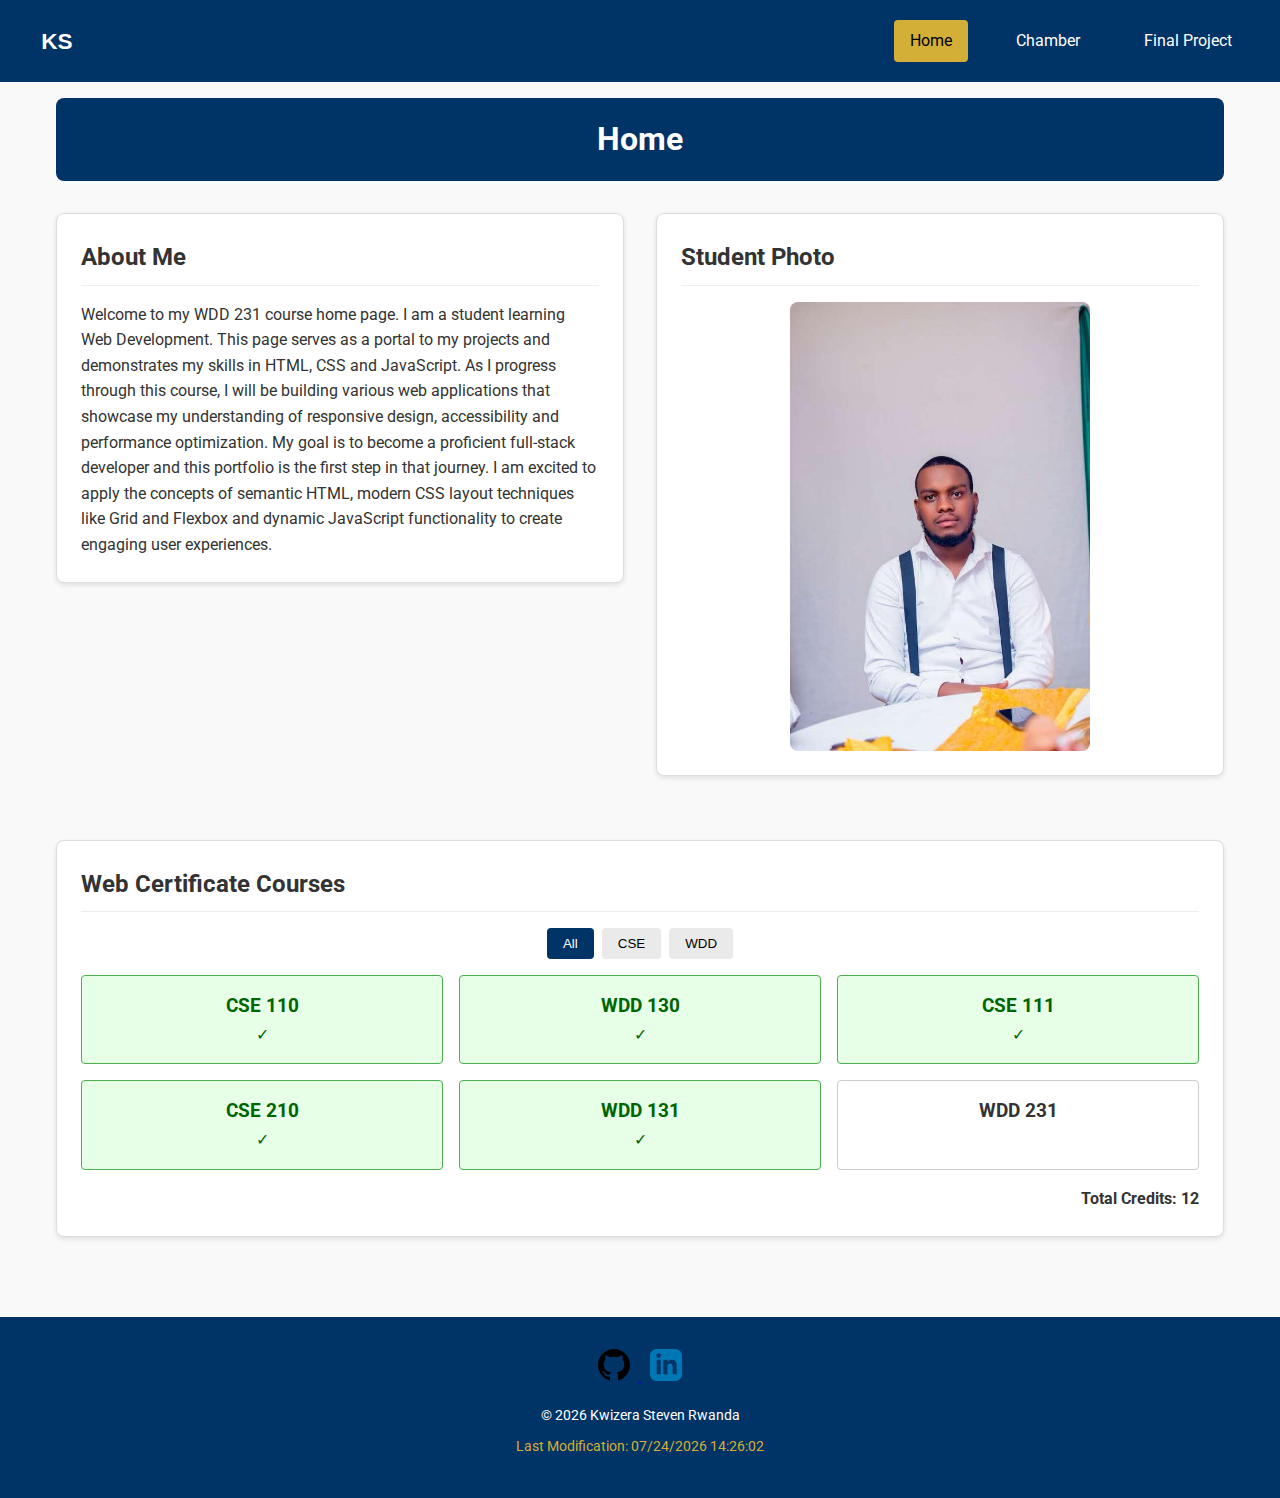
<file: index.html>
<!DOCTYPE html>
<html lang="en">

<head>
    <meta charset="UTF-8">
    <meta name="viewport" content="width=device-width, initial-scale=1.0">
    <meta name="description"
        content="WDD 231 Course Home Page for [Your Name]. Demonstrating proficiency in HTML, CSS, and JavaScript.">
    <meta name="author" content="[Your Name]">
    <title>WDD 231 - Course Home Page</title>

    <!-- Google Fonts -->
    <link rel="preconnect" href="https://fonts.googleapis.com">
    <link rel="preconnect" href="https://fonts.gstatic.com" crossorigin>
    <link href="https://fonts.googleapis.com/css2?family=Roboto:wght@400;700&display=swap" rel="stylesheet">

    <!-- CSS -->
    <link rel="stylesheet" href="styles/small.css">
    <link rel="stylesheet" href="styles/large.css">

    <!-- JavaScript -->
    <script src="scripts/navigation.js" defer></script>
    <script src="scripts/date.js" defer></script>
    <script src="scripts/course.js" defer></script>
</head>

<body>
    <header>
        <a href="index.html" class="logo-container">
            <img src="images/logo.svg" alt="Site Logo" class="logo">
        </a>
        <button id="menu-button" aria-label="Toggle Menu"></button>
        <nav>
            <ul id="nav-list">
                <li><a href="#" class="active">Home</a></li>
                <li><a href="chamber/directory.html">Chamber</a></li>
                <li><a href="#">Final Project</a></li>
            </ul>
        </nav>
    </header>

    <main>
        <h1>Home</h1>
        <div class="hero-grid">
            <section class="card about-me">
                <h2>About Me</h2>
                <div class="about-content">
                    <p>Welcome to my WDD 231 course home page. I am a student learning Web Development. This page serves
                        as a portal to my projects and demonstrates my skills in HTML, CSS and JavaScript. As I
                        progress through this course, I will be building various web applications that showcase my
                        understanding of responsive design, accessibility and performance optimization. My goal is to
                        become a proficient full-stack developer and this portfolio is the first step in that journey.
                        I am excited to apply the concepts of semantic HTML, modern CSS layout techniques like Grid and
                        Flexbox and dynamic JavaScript functionality to create engaging user experiences.</p>
                </div>
            </section>

            <section class="card student-photo">
                <h2>Student Photo</h2>
                <img src="images/wakaso.jpg" alt="Profile Photo" class="profile-img">
            </section>

            <section class="card courses-section">
                <h2>Web Certificate Courses</h2>
                <div class="filters">
                    <button id="all-btn" class="filter-btn active">All</button>
                    <button id="cse-btn" class="filter-btn">CSE</button>
                    <button id="wdd-btn" class="filter-btn">WDD</button>
                </div>
                <div id="course-list" class="course-grid">
                    <!-- Courses will be dynamically injected here -->
                </div>
                <div class="credits-total">
                    Total Credits: <span id="total-credits">0</span>
                </div>
            </section>
        </div>
    </main>

    <footer>
        <div class="social-links">
            <a href="https://github.com/Stevenkwizera06" target="_blank" aria-label="GitHub">
                <img src="images/github.svg" alt="GitHub">
            </a>
            <a href="https://www.linkedin.com/in/kwizera-steven/" target="_blank" aria-label="LinkedIn">
                <img src="images/linkedin.svg" alt="LinkedIn">
            </a>
        </div>
        <p>&copy; <span id="currentyear"></span> Kwizera Steven Rwanda</p>
        <p id="lastModified"></p>
    </footer>
</body>

</html>
</file>
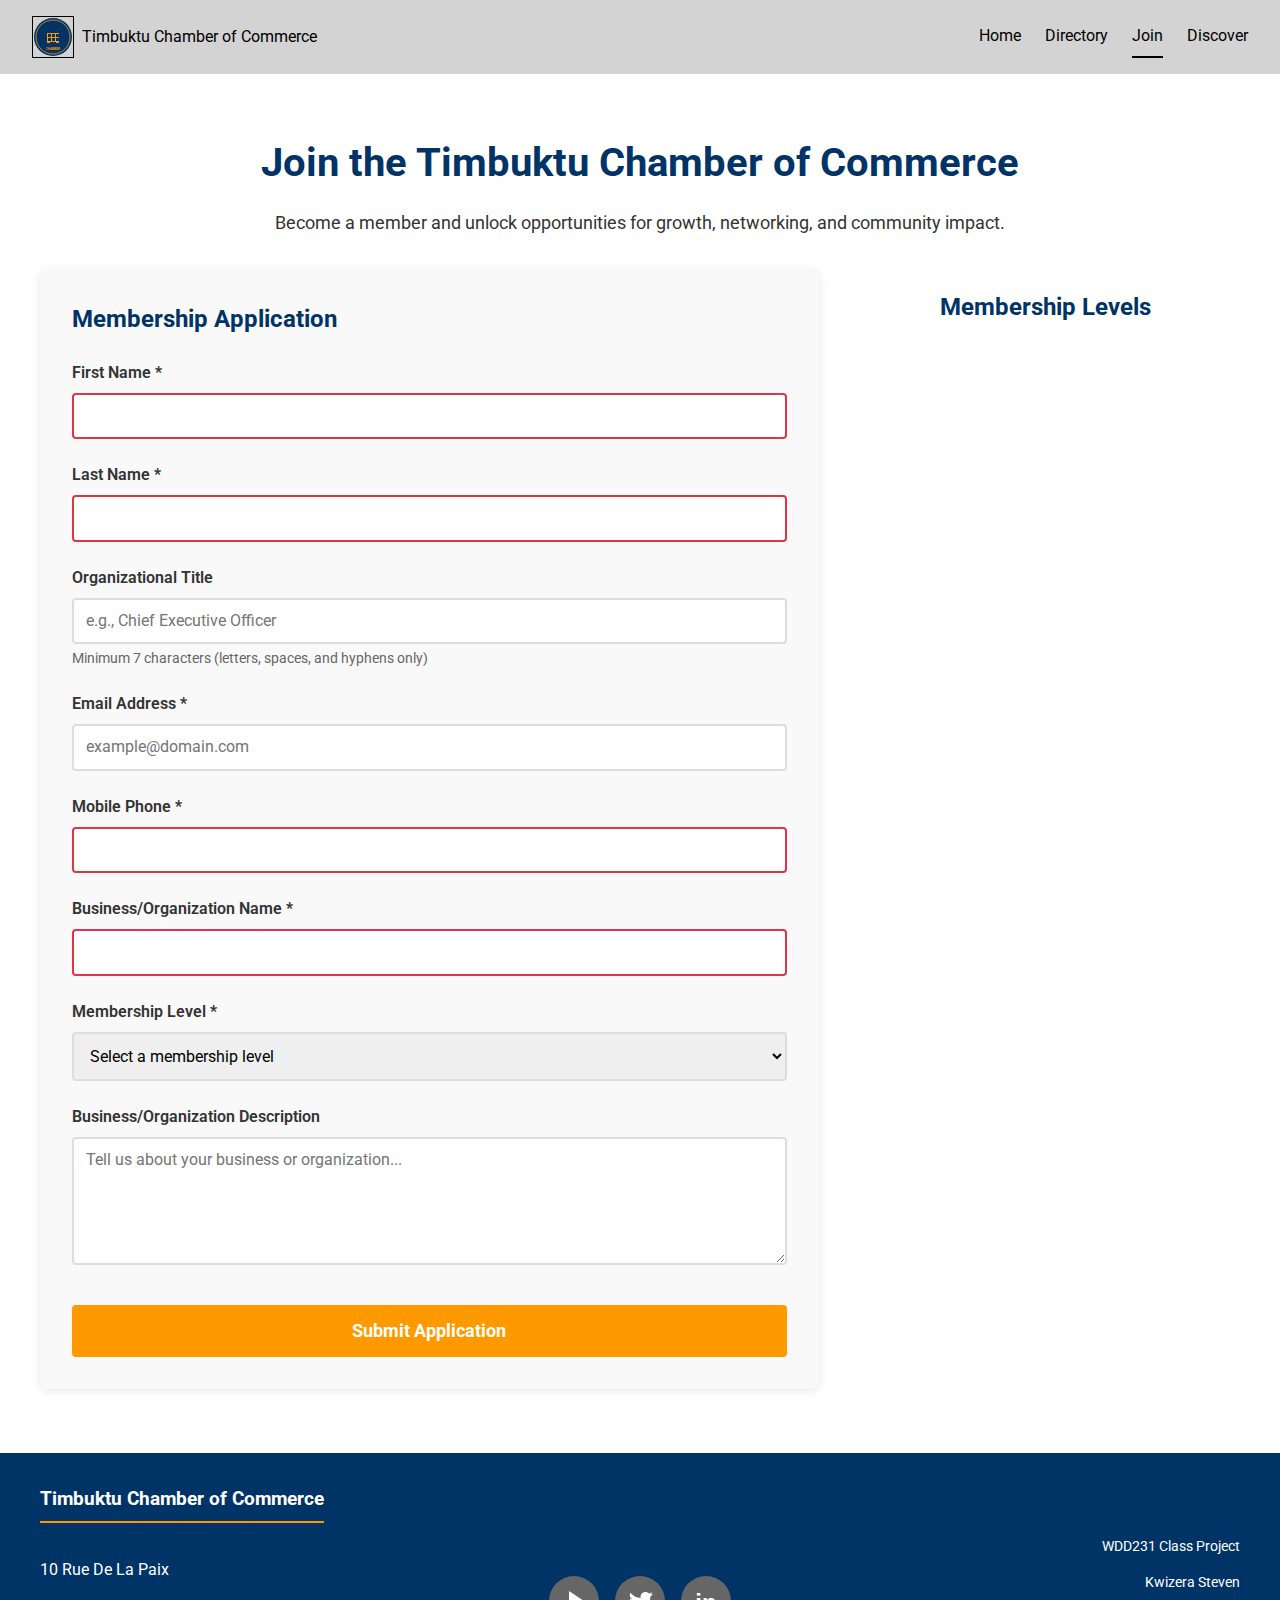
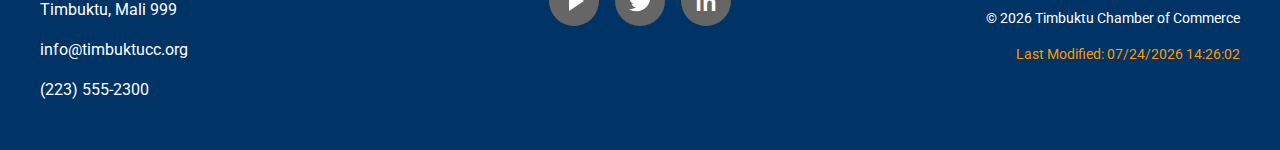
<file: chamber/join.html>
<!DOCTYPE html>
<html lang="en">

<head>
    <meta charset="UTF-8">
    <meta name="viewport" content="width=device-width, initial-scale=1.0">
    <meta name="description" content="Join the Timbuktu Chamber of Commerce - Membership application and benefits.">
    <meta name="author" content="Kwizera Steven">

    <title>Join - Timbuktu Chamber of Commerce</title>

    <!-- Social Media Meta Tags -->
    <meta property="og:title" content="Join Timbuktu Chamber of Commerce">
    <meta property="og:description" content="Apply for membership and grow your business with the Timbuktu Chamber.">
    <meta property="og:image" content="https://Stevenkwizera06.github.io/wdd231/chamber/images/logo.svg">
    <meta property="og:url" content="https://Stevenkwizera06.github.io/wdd231/chamber/join.html">
    <meta property="og:type" content="website">

    <!-- Google Fonts -->
    <link rel="preconnect" href="https://fonts.googleapis.com">
    <link rel="preconnect" href="https://fonts.gstatic.com" crossorigin>
    <link href="https://fonts.googleapis.com/css2?family=Roboto:wght@400;700&display=swap" rel="stylesheet">

    <!-- Favicon -->
    <link rel="icon" href="images/logo.svg" type="image/svg+xml">

    <!-- Styles -->
    <link rel="stylesheet" href="styles/normalize.css">
    <link rel="stylesheet" href="styles/base.css">
    <link rel="stylesheet" href="styles/join.css">

    <!-- Scripts -->
    <script src="scripts/join.js" defer></script>
</head>
 
<body>

    <header>
        <div class="logo">
            <img src="images/logo.svg" alt="Timbuktu Chamber Logo" width="40" height="40">
            <span>Timbuktu Chamber of Commerce</span>
        </div>
        <button id="menu-toggle" aria-label="Toggle navigation">☰</button>
        <nav id="main-nav">
            <ul>
                <li><a href="index.html">Home</a></li>
                <li><a href="directory.html">Directory</a></li>
                <li><a href="join.html" class="active">Join</a></li>
                <li><a href="discover.html">Discover</a></li>
            </ul>
        </nav>
    </header>

    <main class="join-container">
        <h1>Join the Timbuktu Chamber of Commerce</h1>
        <p class="intro-text">Become a member and unlock opportunities for growth, networking, and community impact.</p>

        <div class="join-layout">
            <!-- Membership Application Form -->
            <section class="form-section">
                <h2>Membership Application</h2>
                <form id="membership-form" method="get" action="thankyou.html">

                    <label for="first-name">
                        First Name *
                        <input type="text" id="first-name" name="first-name" title="First Name"
                            autocomplete="given-name" required>
                    </label>

                    <label for="last-name">
                        Last Name *
                        <input type="text" id="last-name" name="last-name" title="Last Name" autocomplete="family-name"
                            required>
                    </label>

                    <label for="org-title">
                        Organizational Title
                        <input type="text" id="org-title" name="org-title" title="Organizational Title"
                            autocomplete="organization-title" pattern="[A-Za-z\s\-]{7,}"
                            placeholder="e.g., Chief Executive Officer">
                        <small>Minimum 7 characters (letters, spaces, and hyphens only)</small>
                    </label>

                    <label for="email">
                        Email Address *
                        <input type="email" id="email" name="email" title="Email Address" autocomplete="email"
                            placeholder="example@domain.com" required>
                    </label>

                    <label for="mobile">
                        Mobile Phone *
                        <input type="tel" id="mobile" name="mobile" title="Mobile Phone Number" autocomplete="tel"
                            required>
                    </label>

                    <label for="organization">
                        Business/Organization Name *
                        <input type="text" id="organization" name="organization" title="Organization Name"
                            autocomplete="organization" required>
                    </label>

                    <label for="membership-level">
                        Membership Level *
                        <select id="membership-level" name="membership-level" title="Membership Level" required>
                            <option value="">Select a membership level</option>
                            <option value="np">NP Membership (Non-Profit - Free)</option>
                            <option value="bronze">Bronze Membership</option>
                            <option value="silver">Silver Membership</option>
                            <option value="gold">Gold Membership</option>
                        </select>
                    </label>

                    <label for="description">
                        Business/Organization Description
                        <textarea id="description" name="description" title="Business Description" rows="5"
                            placeholder="Tell us about your business or organization..."></textarea>
                    </label>

                    <input type="hidden" id="timestamp" name="timestamp">

                    <button type="submit" class="submit-btn">Submit Application</button>
                </form>
            </section>

            <!-- Membership Level Cards -->
            <section class="membership-cards">
                <h2>Membership Levels</h2>

                <div class="card np-card">
                    <h3>NP Membership</h3>
                    <p class="price">Free</p>
                    <p>For non-profit organizations</p>
                    <button class="learn-more-btn" data-modal="np-modal">Learn More</button>
                </div>

                <div class="card bronze-card">
                    <h3>Bronze Membership</h3>
                    <p class="price">$500/year</p>
                    <p>Essential benefits for growing businesses</p>
                    <button class="learn-more-btn" data-modal="bronze-modal">Learn More</button>
                </div>

                <div class="card silver-card">
                    <h3>Silver Membership</h3>
                    <p class="price">$1,000/year</p>
                    <p>Enhanced networking and visibility</p>
                    <button class="learn-more-btn" data-modal="silver-modal">Learn More</button>
                </div>

                <div class="card gold-card">
                    <h3>Gold Membership</h3>
                    <p class="price">$2,500/year</p>
                    <p>Premium benefits and exclusive access</p>
                    <button class="learn-more-btn" data-modal="gold-modal">Learn More</button>
                </div>
            </section>
        </div>
    </main>

    <!-- Modals for Membership Benefits -->
    <dialog id="np-modal" class="membership-modal">
        <button class="close-modal" aria-label="Close modal">×</button>
        <h3>NP Membership Benefits</h3>
        <ul>
            <li>Free membership for non-profit organizations</li>
            <li>Basic directory listing</li>
            <li>Access to monthly newsletters</li>
            <li>Invitation to general networking events</li>
            <li>Community service opportunities</li>
        </ul>
        <button class="modal-close-btn">Close</button>
    </dialog>

    <dialog id="bronze-modal" class="membership-modal">
        <button class="close-modal" aria-label="Close modal">×</button>
        <h3>Bronze Membership Benefits</h3>
        <ul>
            <li>All NP Membership benefits</li>
            <li>Enhanced directory listing with logo</li>
            <li>10% discount on event tickets</li>
            <li>Quarterly business training sessions</li>
            <li>Social media mentions (2 per year)</li>
            <li>Access to member-only resources</li>
        </ul>
        <button class="modal-close-btn">Close</button>
    </dialog>

    <dialog id="silver-modal" class="membership-modal">
        <button class="close-modal" aria-label="Close modal">×</button>
        <h3>Silver Membership Benefits</h3>
        <ul>
            <li>All Bronze Membership benefits</li>
            <li>Premium directory listing with featured placement</li>
            <li>20% discount on event tickets</li>
            <li>Monthly business training sessions</li>
            <li>Social media spotlight (6 per year)</li>
            <li>1 home page spotlight position per quarter</li>
            <li>Exclusive networking luncheons</li>
            <li>Business referral opportunities</li>
        </ul>
        <button class="modal-close-btn">Close</button>
    </dialog>

    <dialog id="gold-modal" class="membership-modal">
        <button class="close-modal" aria-label="Close modal">×</button>
        <h3>Gold Membership Benefits</h3>
        <ul>
            <li>All Silver Membership benefits</li>
            <li>Top-tier directory listing with priority placement</li>
            <li>Free event tickets (up to 10 per year)</li>
            <li>Weekly business training and consulting</li>
            <li>Social media spotlight (12 per year)</li>
            <li>2 home page spotlight positions per month</li>
            <li>VIP networking events and executive roundtables</li>
            <li>Sponsorship opportunities at major events</li>
            <li>Dedicated account manager</li>
            <li>Advertising in chamber publications</li>
        </ul>
        <button class="modal-close-btn">Close</button>
    </dialog>

    <footer>
        <div class="footer-grid">
            <div class="contact-info">
                <h3>Timbuktu Chamber of Commerce</h3>
                <p>10 Rue De La Paix</p>
                <p>Timbuktu, Mali 999</p>
                <p>info@timbuktucc.org</p>
                <p>(223) 555-2300</p>
            </div>

            <div class="social-icons">
                <a href="#" aria-label="YouTube" class="social-icon">
                    <svg xmlns="http://www.w3.org/2000/svg" viewBox="0 0 50 50" width="50" height="50">
                        <circle cx="25" cy="25" r="25" fill="#666" />
                        <polygon points="20,15 20,35 35,25" fill="white" />
                    </svg>
                </a>
                <a href="#" aria-label="Twitter" class="social-icon">
                    <svg xmlns="http://www.w3.org/2000/svg" viewBox="0 0 50 50" width="50" height="50">
                        <circle cx="25" cy="25" r="25" fill="#666" />
                        <path
                            d="M38,18c-1,0.5-2,0.8-3,1c1-0.6,1.8-1.6,2.2-2.7c-1,0.6-2.1,1-3.2,1.2c-0.9-1-2.2-1.6-3.6-1.6c-2.7,0-4.9,2.2-4.9,4.9c0,0.4,0,0.8,0.1,1.1c-4.1-0.2-7.7-2.2-10.1-5.2c-0.4,0.7-0.7,1.6-0.7,2.5c0,1.7,0.9,3.2,2.2,4.1c-0.8,0-1.6-0.2-2.2-0.6v0.1c0,2.4,1.7,4.4,3.9,4.8c-0.4,0.1-0.8,0.2-1.3,0.2c-0.3,0-0.6,0-0.9-0.1c0.6,2,2.4,3.4,4.6,3.4c-1.7,1.3-3.8,2.1-6.1,2.1c-0.4,0-0.8,0-1.2-0.1c2.2,1.4,4.8,2.2,7.5,2.2c9.1,0,14-7.5,14-14c0-0.2,0-0.4,0-0.6C36.4,20.1,37.3,19.1,38,18z"
                            fill="white" />
                    </svg>
                </a>
                <a href="#" aria-label="LinkedIn" class="social-icon">
                    <svg xmlns="http://www.w3.org/2000/svg" viewBox="0 0 50 50" width="50" height="50">
                        <circle cx="25" cy="25" r="25" fill="#666" />
                        <text x="25" y="35" font-family="Arial, sans-serif" font-size="24" font-weight="bold"
                            fill="white" text-anchor="middle">in</text>
                    </svg>
                </a>
            </div>

            <div class="class-info">
                <p>WDD231 Class Project</p>
                <p>Kwizera Steven</p>
                <p>&copy; <span id="currentYear"></span> Timbuktu Chamber of Commerce</p>
                <p id="lastModified"></p>
            </div>
        </div>
    </footer>

</body>

</html>
</file>
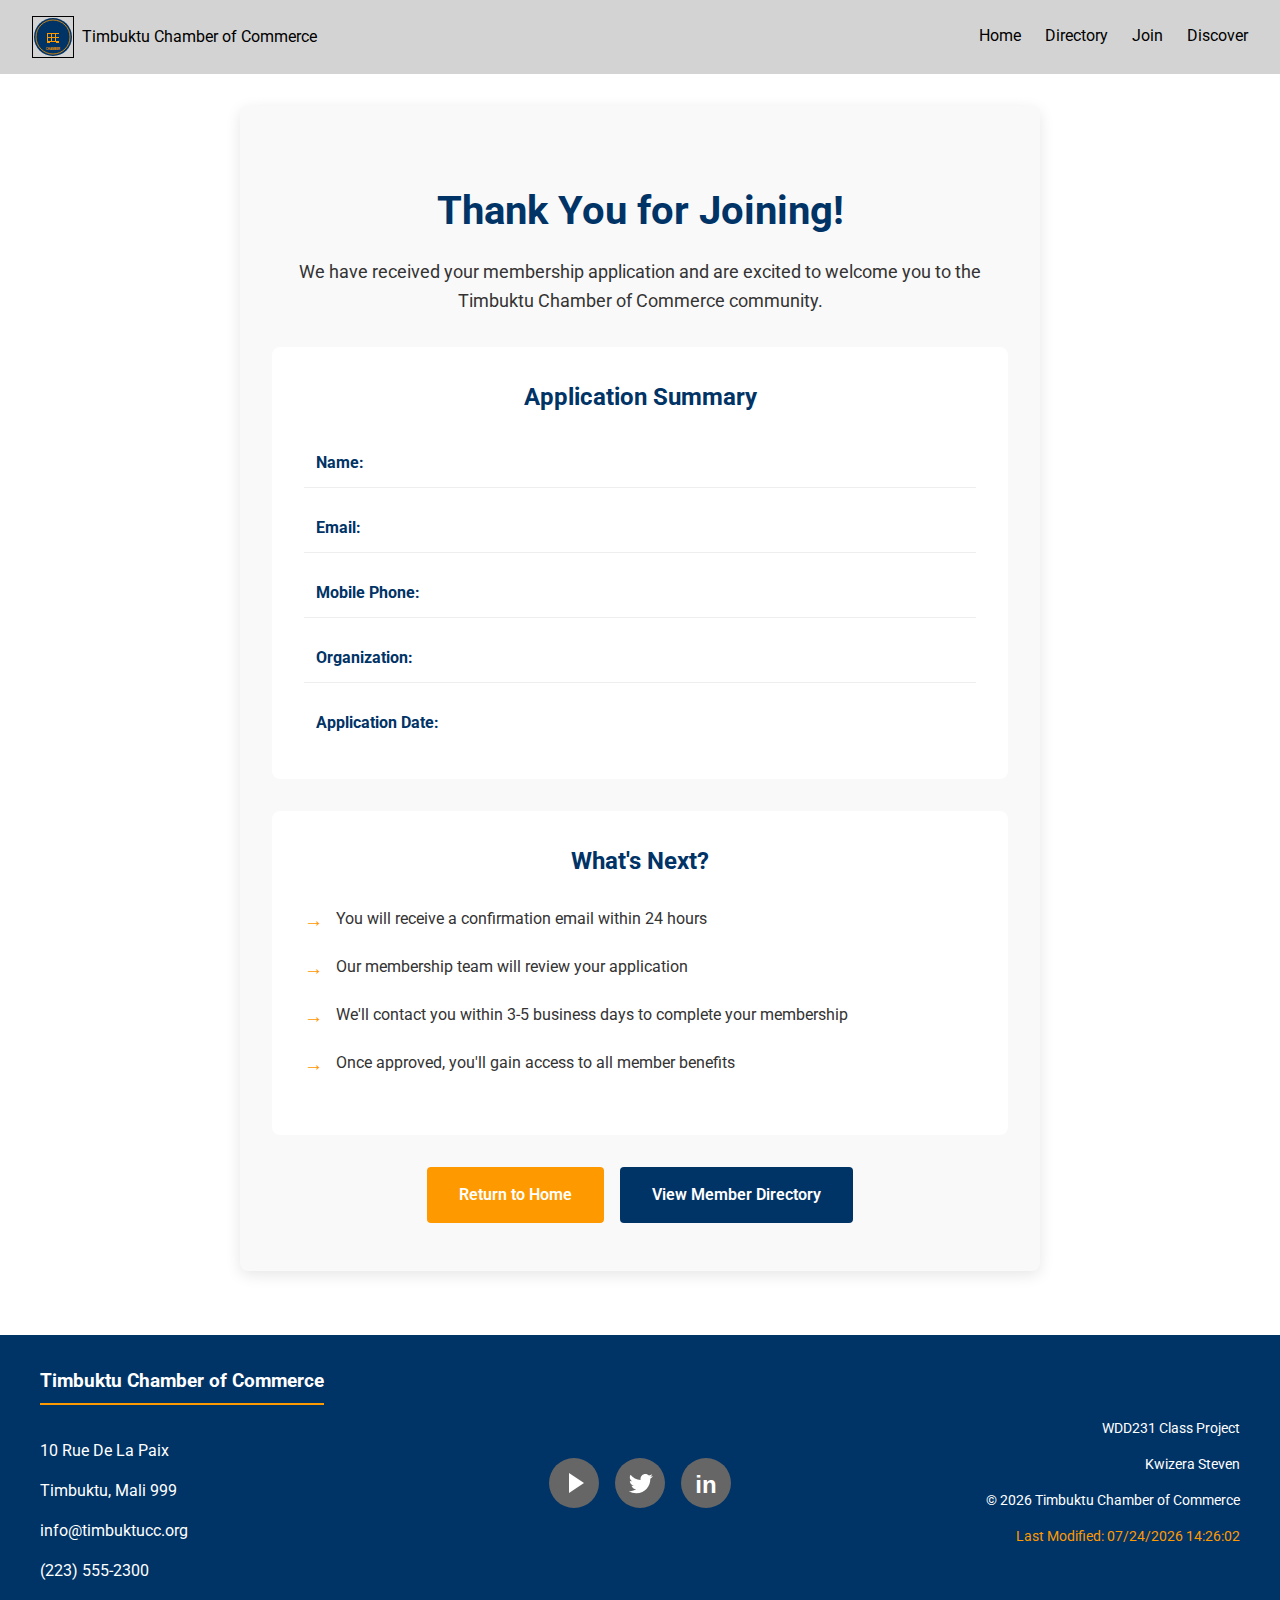
<file: chamber/thankyou.html>
<!DOCTYPE html>
<html lang="en">

<head>
    <meta charset="UTF-8">
    <meta name="viewport" content="width=device-width, initial-scale=1.0">
    <meta name="description" content="Thank you for joining the Timbuktu Chamber of Commerce.">
    <meta name="author" content="Kwizera Steven">

    <title>Thank You - Timbuktu Chamber of Commerce</title>

    <!-- Social Media Meta Tags -->
    <meta property="og:title" content="Thank You - Timbuktu Chamber of Commerce">
    <meta property="og:description" content="Your membership application has been received.">
    <meta property="og:image" content="https://Stevenkwizera06.github.io/wdd231/chamber/images/logo.svg">
    <meta property="og:url" content="https://Stevenkwizera06.github.io/wdd231/chamber/thankyou.html">
    <meta property="og:type" content="website">

    <!-- Google Fonts -->
    <link rel="preconnect" href="https://fonts.googleapis.com">
    <link rel="preconnect" href="https://fonts.gstatic.com" crossorigin>
    <link href="https://fonts.googleapis.com/css2?family=Roboto:wght@400;700&display=swap" rel="stylesheet">

    <!-- Favicon -->
    <link rel="icon" href="images/logo.svg" type="image/svg+xml">

    <!-- Styles -->
    <link rel="stylesheet" href="styles/normalize.css">
    <link rel="stylesheet" href="styles/base.css">
    <link rel="stylesheet" href="styles/join.css">

    <!-- Scripts -->
    <script src="scripts/thankyou.js" defer></script>
</head>

<body>

    <header>
        <div class="logo">
            <img src="images/logo.svg" alt="Timbuktu Chamber Logo" width="40" height="40">
            <span>Timbuktu Chamber of Commerce</span>
        </div>
        <button id="menu-toggle" aria-label="Toggle navigation">☰</button>
        <nav id="main-nav">
            <ul>
                <li><a href="index.html">Home</a></li>
                <li><a href="directory.html">Directory</a></li>
                <li><a href="join.html">Join</a></li>
                <li><a href="discover.html">Discover</a></li>
            </ul>
        </nav>
    </header>

    <main class="thankyou-container">
        <div class="thankyou-card">
            <h1>Thank You for Joining!</h1>
            <p class="success-message">We have received your membership application and are excited to welcome you to
                the Timbuktu Chamber of Commerce community.</p>

            <div class="application-summary">
                <h2>Application Summary</h2>
                <div class="summary-grid">
                    <div class="summary-item">
                        <strong>Name:</strong>
                        <span id="display-name"></span>
                    </div>
                    <div class="summary-item">
                        <strong>Email:</strong>
                        <span id="display-email"></span>
                    </div>
                    <div class="summary-item">
                        <strong>Mobile Phone:</strong>
                        <span id="display-mobile"></span>
                    </div>
                    <div class="summary-item">
                        <strong>Organization:</strong>
                        <span id="display-organization"></span>
                    </div>
                    <div class="summary-item">
                        <strong>Application Date:</strong>
                        <span id="display-timestamp"></span>
                    </div>
                </div>
            </div>

            <div class="next-steps">
                <h2>What's Next?</h2>
                <ul>
                    <li>You will receive a confirmation email within 24 hours</li>
                    <li>Our membership team will review your application</li>
                    <li>We'll contact you within 3-5 business days to complete your membership</li>
                    <li>Once approved, you'll gain access to all member benefits</li>
                </ul>
            </div>

            <div class="action-buttons">
                <a href="index.html" class="btn-primary">Return to Home</a>
                <a href="directory.html" class="btn-secondary">View Member Directory</a>
            </div>
        </div>
    </main>

    <footer>
        <div class="footer-grid">
            <div class="contact-info">
                <h3>Timbuktu Chamber of Commerce</h3>
                <p>10 Rue De La Paix</p>
                <p>Timbuktu, Mali 999</p>
                <p>info@timbuktucc.org</p>
                <p>(223) 555-2300</p>
            </div>

            <div class="social-icons">
                <a href="#" aria-label="YouTube" class="social-icon">
                    <svg xmlns="http://www.w3.org/2000/svg" viewBox="0 0 50 50" width="50" height="50">
                        <circle cx="25" cy="25" r="25" fill="#666" />
                        <polygon points="20,15 20,35 35,25" fill="white" />
                    </svg>
                </a>
                <a href="#" aria-label="Twitter" class="social-icon">
                    <svg xmlns="http://www.w3.org/2000/svg" viewBox="0 0 50 50" width="50" height="50">
                        <circle cx="25" cy="25" r="25" fill="#666" />
                        <path
                            d="M38,18c-1,0.5-2,0.8-3,1c1-0.6,1.8-1.6,2.2-2.7c-1,0.6-2.1,1-3.2,1.2c-0.9-1-2.2-1.6-3.6-1.6c-2.7,0-4.9,2.2-4.9,4.9c0,0.4,0,0.8,0.1,1.1c-4.1-0.2-7.7-2.2-10.1-5.2c-0.4,0.7-0.7,1.6-0.7,2.5c0,1.7,0.9,3.2,2.2,4.1c-0.8,0-1.6-0.2-2.2-0.6v0.1c0,2.4,1.7,4.4,3.9,4.8c-0.4,0.1-0.8,0.2-1.3,0.2c-0.3,0-0.6,0-0.9-0.1c0.6,2,2.4,3.4,4.6,3.4c-1.7,1.3-3.8,2.1-6.1,2.1c-0.4,0-0.8,0-1.2-0.1c2.2,1.4,4.8,2.2,7.5,2.2c9.1,0,14-7.5,14-14c0-0.2,0-0.4,0-0.6C36.4,20.1,37.3,19.1,38,18z"
                            fill="white" />
                    </svg>
                </a>
                <a href="#" aria-label="LinkedIn" class="social-icon">
                    <svg xmlns="http://www.w3.org/2000/svg" viewBox="0 0 50 50" width="50" height="50">
                        <circle cx="25" cy="25" r="25" fill="#666" />
                        <text x="25" y="35" font-family="Arial, sans-serif" font-size="24" font-weight="bold"
                            fill="white" text-anchor="middle">in</text>
                    </svg>
                </a>
            </div>

            <div class="class-info">
                <p>WDD231 Class Project</p>
                <p>Kwizera Steven</p>
                <p>&copy; <span id="currentYear"></span> Timbuktu Chamber of Commerce</p>
                <p id="lastModified"></p>
            </div>
        </div>
    </footer>

</body>

</html>
</file>
<file: styles/small.css>
:root {
    --primary-color: #003366;
    --secondary-color: #eaeaea;
    --accent-color: #d4af37;
    --text-color: #333;
    --heading-font: 'Roboto', sans-serif;
    --body-font: 'Roboto', sans-serif;
}

* {
    box-sizing: border-box;
    margin: 0;
    padding: 0;
}

body {
    font-family: var(--body-font);
    line-height: 1.6;
    color: var(--text-color);
    background-color: #f9f9f9;
}

/* Header */
header {
    background-color: var(--primary-color);
    color: white;
    padding: 1rem;
    display: flex;
    justify-content: space-between;
    align-items: center;
    position: relative;
}

.logo-container {
    display: flex;
    align-items: center;
    gap: 1rem;
    font-size: 1.5rem;
    font-weight: bold;
    text-decoration: none;
    color: white;
}

.logo {
    width: 50px;
    height: auto;
}

#menu-button {
    background: none;
    border: none;
    cursor: pointer;
    font-size: 2rem;
    color: white;
}

#menu-button::before {
    content: "☰";
}

#menu-button.open::before {
    content: "✖";
}

nav {
    display: none;
    position: absolute;
    top: 100%;
    left: 0;
    width: 100%;
    background-color: #444;
    z-index: 1000;
}

nav.open {
    display: block;
}

nav ul {
    list-style: none;
}

nav li {
    border-bottom: 1px solid #555;
}

nav a {
    display: block;
    padding: 1rem;
    color: white;
    text-decoration: none;
    text-align: center;
}

nav a:hover,
nav a.active {
    background-color: var(--accent-color);
    color: #000;
}

/* Main */
main {
    padding: 1rem;
    max-width: 1200px;
    margin: 0 auto;
}

h1 {
    text-align: center;
    color: white;
    background-color: var(--primary-color);
    /* The wireframe/screenshot shows "Home" might be separate or part of a header-like bar, 
       but standard practice is just a heading. Detailed screenshot shows "Home" as a simple heading 
       under the nav. Let's give it some space. 
    */
    padding: 1rem;
    border-radius: 8px;
    margin-bottom: 2rem;
}

h2 {
    font-family: var(--heading-font);
    margin-bottom: 1rem;
    border-bottom: 1px solid #eee;
    padding-bottom: 0.5rem;
    text-align: center;
}

.card {
    background: white;
    border: 1px solid #ddd;
    border-radius: 8px;
    padding: 1.5rem;
    margin-bottom: 2rem;
    box-shadow: 0 2px 5px rgba(0, 0, 0, 0.1);
}

.student-photo {
    text-align: center;
}

.profile-img {
    width: 150px;
    height: auto;
    border-radius: 8px;
    display: block;
    margin: 0 auto 1rem;
}

/* Course List */
.filters {
    display: flex;
    gap: 0.5rem;
    margin-bottom: 1rem;
    justify-content: center;
    flex-wrap: wrap;
}

.filter-btn {
    padding: 0.5rem 1rem;
    border: none;
    background-color: var(--secondary-color);
    cursor: pointer;
    border-radius: 4px;
}

.filter-btn:hover,
.filter-btn.active {
    background-color: var(--primary-color);
    color: white;
}

.course-grid {
    display: grid;
    grid-template-columns: 1fr;
    gap: 1rem;
}

.course-card {
    background-color: white;
    border: 1px solid #ccc;
    padding: 1rem;
    border-radius: 4px;
    text-align: center;
    transition: transform 0.2s;
}

.course-card:hover {
    transform: translateY(-2px);
    box-shadow: 0 4px 8px rgba(0, 0, 0, 0.1);
}

.course-card.completed {
    background-color: #e6ffe6;
    border-color: #4caf50;
    color: #006400;
}

.course-card.completed::after {
    content: " ✓";
}

.credits-total {
    margin-top: 1rem;
    text-align: right;
    font-weight: bold;
}

/* Footer */
footer {
    background-color: var(--primary-color);
    color: white;
    text-align: center;
    padding: 2rem 1rem;
    margin-top: 2rem;
}

.social-links {
    margin-bottom: 1rem;
}

.social-links img {
    width: 32px;
    height: 32px;
    margin: 0 0.5rem;
}

footer p {
    margin: 0.5rem 0;
    font-size: 0.9rem;
}

#lastModified {
    color: var(--accent-color);
}
</file>
<file: styles/large.css>
@media (min-width: 768px) {

    /* Header & Nav */
    header {
        padding: 1rem 2rem;
    }

    #menu-button {
        display: none;
    }

    nav {
        display: block;
        position: static;
        width: auto;
        background: none;
    }

    nav ul {
        display: flex;
        gap: 2rem;
    }

    nav li {
        border-bottom: none;
    }

    nav a {
        padding: 0.5rem 1rem;
        border-radius: 4px;
        color: white;
    }

    /* Reset Heading Alignment for Desktop */
    h2 {
        text-align: left;
    }

    /* Layout */
    .hero-grid {
        display: grid;
        grid-template-columns: 1fr 1fr;
        gap: 2rem;
        align-items: start;
    }

    .about-me {
        grid-column: 1 / 2;
    }

    .student-photo {
        grid-column: 2 / 3;
    }

    .courses-section {
        grid-column: 1 / -1;
    }

    .profile-img {
        width: 100%;
        max-width: 300px;
        height: auto;
        margin: 0 auto;
        display: block;
    }

    /* Course List Grid */
    .course-grid {
        grid-template-columns: repeat(3, 1fr);
    }
}
</file>
<file: chamber/styles/base.css>
:root {
    --primary-color: #003366;
    /* Deep Blue */
    --secondary-color: #e0e0e0;
    /* Light Gray */
    --accent-color: #ff9900;
    /* Orange */
    --text-color: #333;
    --bg-color: #fff;
}

body {
    font-family: 'Roboto', sans-serif;
    color: var(--text-color);
    background-color: var(--bg-color);
    line-height: 1.5;
}

/* Header */
header {
    background-color: #d3d3d3;
    color: #000;
    padding: 1rem 2rem;
    display: flex;
    justify-content: space-between;
    align-items: center;
    position: relative;
}

.logo {
    display: flex;
    align-items: center;
    gap: 0.5rem;
}

.logo img {
    border: 1px solid #000;
}

.logo span {
    font-size: 1rem;
    font-weight: normal;
    color: #000;
}

/* Hamburger Menu Button */
#menu-toggle {
    display: none;
    background: none;
    border: none;
    font-size: 2rem;
    cursor: pointer;
    padding: 0.5rem;
}

/* Navigation */
nav ul {
    list-style: none;
    padding: 0;
    margin: 0;
    display: flex;
    gap: 1.5rem;
}

nav li {
    margin: 0;
}

nav a {
    display: block;
    padding: 0.5rem 0;
    color: #000;
    text-decoration: none;
    font-weight: normal;
    border-bottom: 2px solid transparent;
}

nav a:hover,
nav a.active {
    border-bottom: 2px solid #000;
}

/* Main Content */
main {
    max-width: 1200px;
    margin: 0 auto;
    padding: 1rem;
}

/* View Toggle Buttons */
.menu {
    margin: 1rem auto;
    text-align: center;
}

.menu button {
    padding: 1rem;
    font-weight: 700;
    cursor: pointer;
    background: var(--secondary-color);
    border: 1px solid #999;
}

.menu button:hover {
    background-color: var(--accent-color);
    color: white;
}

/* Directory Layout - Grid View (Default) */
.grid {
    display: grid;
    grid-template-columns: repeat(auto-fit, minmax(250px, 1fr));
    gap: 1rem;
}

.grid section {
    background-color: #f9f9f9;
    border: 1px solid #ddd;
    padding: 1rem;
    text-align: center;
    box-shadow: 0 2px 5px rgba(0, 0, 0, 0.1);
    display: flex;
    flex-direction: column;
    justify-content: space-between;
    align-items: center;
}

.grid img {
    max-width: 100%;
    height: auto;
    border-radius: 5px;
    margin-bottom: 0.5rem;
    box-shadow: 0 0 10px #ddd;
}

.grid h3 {
    margin-top: 0;
    color: var(--primary-color);
}

/* Directory Layout - List View */
.list {
    display: flex;
    flex-direction: column;
}

.list section {
    display: grid;
    grid-template-columns: 2fr 1fr 1fr;
    align-items: center;
    margin: 0;
    padding: 0.5rem;
    border: 1px solid #eee;
}

.list section:nth-child(even) {
    background-color: var(--secondary-color);
}

.list img {
    display: none;
    /* Hide images in list view */
}

.list h3 {
    font-size: 1rem;
    margin: 0;
}

.list p {
    margin: 0;
    font-size: 0.9rem;
}

.list a {
    color: var(--primary-color);
    text-decoration: none;
}

/* Footer - 3 Column Grid */
footer {
    background-color: var(--primary-color);
    color: #fff;
    padding: 2rem;
    margin-top: 2rem;
}

.footer-grid {
    display: grid;
    grid-template-columns: 1fr auto 1fr;
    align-items: center;
    gap: 2rem;
    max-width: 1200px;
    margin: 0 auto;
    text-align: center;
}

.contact-info {
    text-align: left;
}

.contact-info h3 {
    margin-top: 0;
    border-bottom: 2px solid var(--accent-color);
    display: inline-block;
    padding-bottom: 0.5rem;
}

.social-icons {
    display: flex;
    gap: 1rem;
    justify-content: center;
    align-items: center;
}

.social-icon {
    display: inline-block;
    transition: transform 0.2s;
}

.social-icon:hover {
    transform: scale(1.1);
}

.social-icon svg {
    display: block;
}

.class-info {
    text-align: right;
    font-size: 0.9rem;
}

#lastModified {
    color: var(--accent-color);
    display: block;
    margin-top: 0.5rem;
}

/* Responsiveness */
@media screen and (max-width: 768px) {

    /* Header - Show hamburger, hide nav by default */
    header {
        padding: 1rem;
    }

    #menu-toggle {
        display: block;
    }

    nav {
        display: none;
        position: absolute;
        top: 100%;
        left: 0;
        right: 0;
        background-color: #d3d3d3;
        padding: 1rem;
    }

    nav.show {
        display: block;
    }

    nav ul {
        flex-direction: column;
        gap: 0;
    }

    nav a {
        padding: 1rem;
        border-bottom: 1px solid #999;
    }

    .logo span {
        font-size: 0.9rem;
    }

    /* Footer Stack */
    .footer-grid {
        grid-template-columns: 1fr;
        text-align: center;
        gap: 1.5rem;
    }

    .contact-info,
    .class-info {
        text-align: center;
    }

    /* List View Stack */
    .list section {
        grid-template-columns: 1fr;
        text-align: center;
        gap: 0.5rem;
    }
}

```
</file>
<file: chamber/styles/join.css>
/* Join Page Specific Styles */

.join-container {
    max-width: 1200px;
    margin: 0 auto;
    padding: 2rem 1rem;
}

.join-container h1 {
    color: var(--primary-color);
    text-align: center;
    margin-bottom: 0.5rem;
    font-size: 2.5rem;
}

.intro-text {
    text-align: center;
    font-size: 1.1rem;
    color: var(--text-color);
    margin-bottom: 2rem;
    max-width: 800px;
    margin-left: auto;
    margin-right: auto;
}

/* Join Layout - Form and Cards Side by Side */
.join-layout {
    display: grid;
    grid-template-columns: 1fr;
    gap: 2rem;
    margin-top: 2rem;
}

/* Form Section */
.form-section {
    background-color: #f9f9f9;
    padding: 2rem;
    border-radius: 8px;
    box-shadow: 0 2px 10px rgba(0, 0, 0, 0.1);
}

.form-section h2 {
    color: var(--primary-color);
    margin-top: 0;
    margin-bottom: 1.5rem;
    text-align: left;
}

/* Form Styling */
form {
    display: flex;
    flex-direction: column;
    gap: 1.5rem;
}

label {
    display: flex;
    flex-direction: column;
    font-weight: 600;
    color: var(--text-color);
    gap: 0.5rem;
}

input[type="text"],
input[type="email"],
input[type="tel"],
select,
textarea {
    padding: 0.75rem;
    border: 2px solid #ddd;
    border-radius: 4px;
    font-size: 1rem;
    font-family: 'Roboto', sans-serif;
    transition: border-color 0.3s ease, box-shadow 0.3s ease;
}

input[type="text"]:focus,
input[type="email"]:focus,
input[type="tel"]:focus,
select:focus,
textarea:focus {
    outline: none;
    border-color: var(--primary-color);
    box-shadow: 0 0 0 3px rgba(0, 51, 102, 0.1);
}

input:invalid:not(:placeholder-shown) {
    border-color: #dc3545;
}

input:valid:not(:placeholder-shown) {
    border-color: #28a745;
}

small {
    font-size: 0.85rem;
    color: #666;
    font-weight: normal;
    margin-top: -0.25rem;
}

textarea {
    resize: vertical;
    min-height: 100px;
}

.submit-btn {
    background-color: var(--accent-color);
    color: white;
    padding: 1rem 2rem;
    border: none;
    border-radius: 4px;
    font-size: 1.1rem;
    font-weight: 700;
    cursor: pointer;
    transition: background-color 0.3s ease, transform 0.2s ease;
    margin-top: 1rem;
}

.submit-btn:hover {
    background-color: #e68a00;
    transform: translateY(-2px);
}

.submit-btn:active {
    transform: translateY(0);
}

/* Membership Cards Section */
.membership-cards {
    display: flex;
    flex-direction: column;
    gap: 1.5rem;
}

.membership-cards h2 {
    color: var(--primary-color);
    margin-bottom: 1rem;
    text-align: center;
}

/* Individual Card Styling with Animation */
.card {
    background: linear-gradient(135deg, #f5f5f5 0%, #ffffff 100%);
    padding: 1.5rem;
    border-radius: 8px;
    box-shadow: 0 4px 6px rgba(0, 0, 0, 0.1);
    text-align: center;
    transition: transform 0.3s ease, box-shadow 0.3s ease;
    border: 2px solid transparent;

    /* Initial animation state */
    animation: cardSlideIn 0.6s ease-out forwards;
    opacity: 0;
}

/* Staggered animation delays for each card */
.np-card {
    animation-delay: 0.1s;
    border-color: #6c757d;
}

.bronze-card {
    animation-delay: 0.2s;
    border-color: #cd7f32;
}

.silver-card {
    animation-delay: 0.3s;
    border-color: #c0c0c0;
}

.gold-card {
    animation-delay: 0.4s;
    border-color: #ffd700;
}

/* Card Animation */
@keyframes cardSlideIn {
    from {
        opacity: 0;
        transform: translateY(30px);
    }

    to {
        opacity: 1;
        transform: translateY(0);
    }
}

.card:hover {
    transform: translateY(-5px);
    box-shadow: 0 8px 15px rgba(0, 0, 0, 0.2);
}

.card h3 {
    color: var(--primary-color);
    margin-top: 0;
    margin-bottom: 0.5rem;
    font-size: 1.5rem;
}

.card .price {
    font-size: 1.8rem;
    font-weight: 700;
    color: var(--accent-color);
    margin: 0.5rem 0;
}

.card p {
    color: var(--text-color);
    margin-bottom: 1rem;
}

.learn-more-btn {
    background-color: var(--primary-color);
    color: white;
    padding: 0.75rem 1.5rem;
    border: none;
    border-radius: 4px;
    font-size: 1rem;
    font-weight: 600;
    cursor: pointer;
    transition: background-color 0.3s ease, transform 0.2s ease;
}

.learn-more-btn:hover {
    background-color: #004080;
    transform: scale(1.05);
}

/* Modal Styling */
.membership-modal {
    border: none;
    border-radius: 8px;
    padding: 2rem;
    max-width: 500px;
    box-shadow: 0 10px 30px rgba(0, 0, 0, 0.3);
    position: relative;
}

.membership-modal::backdrop {
    background-color: rgba(0, 0, 0, 0.6);
    backdrop-filter: blur(3px);
}

.close-modal {
    position: absolute;
    top: 10px;
    right: 10px;
    background: none;
    border: none;
    font-size: 2rem;
    cursor: pointer;
    color: #666;
    line-height: 1;
    padding: 0.25rem 0.5rem;
    transition: color 0.2s ease;
}

.close-modal:hover {
    color: #000;
}

.membership-modal h3 {
    color: var(--primary-color);
    margin-top: 0;
    margin-bottom: 1rem;
    font-size: 1.8rem;
}

.membership-modal ul {
    list-style: none;
    padding: 0;
    margin: 1.5rem 0;
}

.membership-modal li {
    padding: 0.5rem 0;
    padding-left: 1.5rem;
    position: relative;
    color: var(--text-color);
}

.membership-modal li::before {
    content: "✓";
    position: absolute;
    left: 0;
    color: var(--accent-color);
    font-weight: bold;
}

.modal-close-btn {
    background-color: var(--primary-color);
    color: white;
    padding: 0.75rem 2rem;
    border: none;
    border-radius: 4px;
    font-size: 1rem;
    font-weight: 600;
    cursor: pointer;
    width: 100%;
    transition: background-color 0.3s ease;
}

.modal-close-btn:hover {
    background-color: #004080;
}

/* Thank You Page Styles */
.thankyou-container {
    max-width: 800px;
    margin: 0 auto;
    padding: 2rem 1rem;
}

.thankyou-card {
    background-color: #f9f9f9;
    padding: 3rem 2rem;
    border-radius: 8px;
    box-shadow: 0 4px 15px rgba(0, 0, 0, 0.1);
    text-align: center;
}

.thankyou-card h1 {
    color: var(--primary-color);
    margin-bottom: 1rem;
    font-size: 2.5rem;
}

.success-message {
    font-size: 1.1rem;
    color: var(--text-color);
    margin-bottom: 2rem;
    line-height: 1.6;
}

.application-summary {
    background-color: white;
    padding: 2rem;
    border-radius: 8px;
    margin: 2rem 0;
    text-align: left;
}

.application-summary h2 {
    color: var(--primary-color);
    margin-top: 0;
    margin-bottom: 1.5rem;
    text-align: center;
}

.summary-grid {
    display: grid;
    gap: 1rem;
}

.summary-item {
    display: grid;
    grid-template-columns: 150px 1fr;
    gap: 1rem;
    padding: 0.75rem;
    border-bottom: 1px solid #eee;
}

.summary-item:last-child {
    border-bottom: none;
}

.summary-item strong {
    color: var(--primary-color);
}

.summary-item span {
    color: var(--text-color);
}

.next-steps {
    background-color: white;
    padding: 2rem;
    border-radius: 8px;
    margin: 2rem 0;
    text-align: left;
}

.next-steps h2 {
    color: var(--primary-color);
    margin-top: 0;
    margin-bottom: 1rem;
    text-align: center;
}

.next-steps ul {
    list-style: none;
    padding: 0;
}

.next-steps li {
    padding: 0.75rem 0;
    padding-left: 2rem;
    position: relative;
    color: var(--text-color);
}

.next-steps li::before {
    content: "→";
    position: absolute;
    left: 0;
    color: var(--accent-color);
    font-weight: bold;
    font-size: 1.2rem;
}

.action-buttons {
    display: flex;
    gap: 1rem;
    justify-content: center;
    margin-top: 2rem;
    flex-wrap: wrap;
}

.btn-primary,
.btn-secondary {
    padding: 1rem 2rem;
    border-radius: 4px;
    text-decoration: none;
    font-weight: 600;
    transition: all 0.3s ease;
    display: inline-block;
}

.btn-primary {
    background-color: var(--accent-color);
    color: white;
}

.btn-primary:hover {
    background-color: #e68a00;
    transform: translateY(-2px);
}

.btn-secondary {
    background-color: var(--primary-color);
    color: white;
}

.btn-secondary:hover {
    background-color: #004080;
    transform: translateY(-2px);
}

/* Responsive Design */
@media screen and (min-width: 768px) {
    .join-layout {
        grid-template-columns: 2fr 1fr;
    }

    .summary-item {
        grid-template-columns: 180px 1fr;
    }
}

@media screen and (max-width: 767px) {
    .join-container h1 {
        font-size: 2rem;
    }

    .intro-text {
        font-size: 1rem;
    }

    .form-section {
        padding: 1.5rem;
    }

    .thankyou-card {
        padding: 2rem 1rem;
    }

    .thankyou-card h1 {
        font-size: 2rem;
    }

    .summary-item {
        grid-template-columns: 1fr;
        gap: 0.25rem;
    }

    .action-buttons {
        flex-direction: column;
    }

    .btn-primary,
    .btn-secondary {
        width: 100%;
        text-align: center;
    }

    .membership-modal {
        max-width: 90vw;
        padding: 1.5rem;
    }
}
</file>
